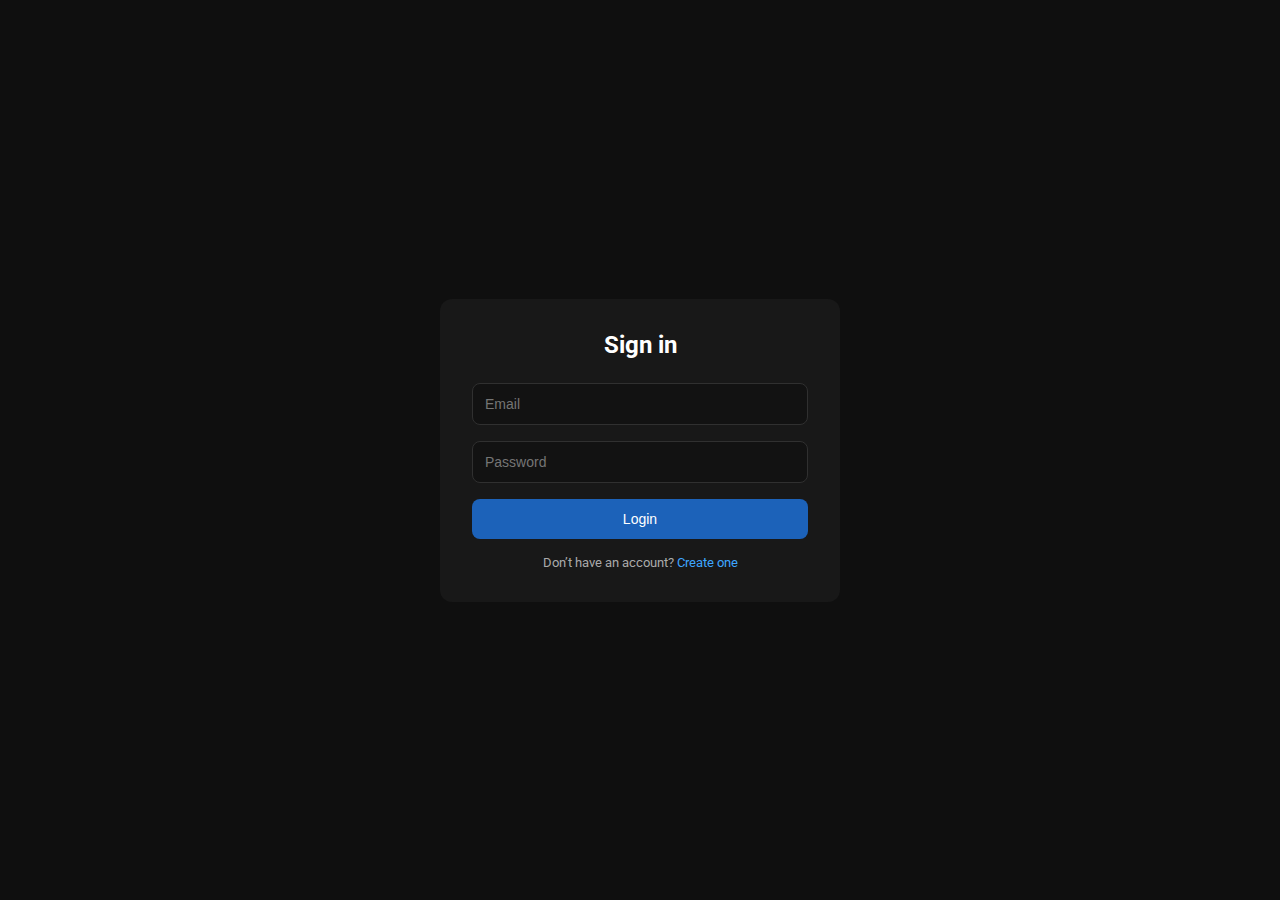
<file: login.html>
<!doctype html>
<html lang="en">
  <head>
    <meta charset="UTF-8" />
    <meta name="viewport" content="width=device-width, initial-scale=1.0" />
    <title>Login</title>
    <link rel="stylesheet" href="style.css" />
    <title>YouTube</title>
    <link
      rel="shortcut icon"
      href="resources/yt-icon.svg"
      type="image/x-icon"
    />

    <script>
      const form = document.querySelector("form");

      form.addEventListener("submit", function (e) {
        e.preventDefault();

        // fake login success
        window.location.href = "index.html";
      });
    </script>
  </head>
  <body>
    <div class="login-container">
      <form class="login-box">
        <h2>Sign in</h2>

        <input type="email" placeholder="Email" required />
        <input type="password" placeholder="Password" required />

        <button type="submit">Login</button>

        <div class="login-footer">
          Don’t have an account?
          <a href="#">Create one</a>
        </div>
      </form>
    </div>
  </body>
</html>
</file>
<file: style.css>
@import url("https://fonts.googleapis.com/css2?family=Roboto:ital,wght@0,100..900;1,100..900&display=swap");

* {
  margin: 0;
  padding: 0;
  box-sizing: border-box;
}

body {
  font-family: "Roboto", Arial, sans-serif;
  background-color: #0f0f0f;
  color: #fff;
}

/* Header */
.header {
  display: flex;
  align-items: center;
  justify-content: space-between;
  padding: 0 16px;
  height: 56px;
  background-color: #0f0f0fe7;
  backdrop-filter: blur(10px);

  position: fixed;
  top: 0;
  left: 0;
  right: 0;
  z-index: 1000;
  border-bottom: none;
}

.header-left {
  display: flex;
  align-items: center;
  gap: 16px;
}

.menu-icon {
  width: 40px;
  height: 40px;
  border-radius: 50%;
  display: flex;
  align-items: center;
  justify-content: center;
  cursor: pointer;
  transition: background-color 0.2s;
}

.menu-icon:hover {
  background-color: rgba(255, 255, 255, 0.1);
}

.menu-icon svg {
  width: 24px;
  height: 24px;
  fill: #fff;
}

.youtube-logo {
  display: flex;
  align-items: center;
  gap: 4px;
  cursor: pointer;
}

.youtube-logo-icon {
  width: 90px;
  height: 20px;
}

.youtube-logo-text {
  font-size: 10px;
  color: #aaa;
  position: relative;
  top: -8px;
}

.header-center {
  flex: 0 1 728px;
  display: flex;
  align-items: center;
  gap: 0;
}

.search-container {
  display: flex;
  flex: 1;
  max-width: 640px;
}

.search-input {
  flex: 1;
  height: 40px;
  padding: 0 16px;
  background-color: #121212;
  border: 1px solid #303030;
  border-radius: 40px 0 0 40px;
  color: #fff;
  font-size: 16px;
  outline: none;
}

.search-input::placeholder {
  color: #888;
}

.search-input:focus {
  border-color: #1c62b9;
}

.search-button {
  width: 64px;
  height: 40px;
  background-color: #222;
  border: 1px solid #303030;
  border-left: none;
  border-radius: 0 40px 40px 0;
  cursor: pointer;
  display: flex;
  align-items: center;
  justify-content: center;
}

.search-button:hover {
  background-color: #2a2a2a;
}

.voice-search {
  width: 40px;
  height: 40px;
  border-radius: 50%;
  background-color: #181818;
  border: none;
  cursor: pointer;
  display: flex;
  align-items: center;
  justify-content: center;
  margin-left: 8px;
}

.voice-search:hover {
  background-color: #2a2a2a;
}

.header-right {
  display: flex;
  align-items: center;
  gap: 8px;
}

.create-button {
  display: flex;
  align-items: center;
  gap: 8px;
  padding: 0 16px;
  height: 36px;
  background: #303030;
  border: 1px solid #303030;
  border-radius: 18px;
  color: #fff;
  cursor: pointer;
  font-size: 14px;
  font-weight: 500;
}

.create-button:hover {
  background-color: rgba(255, 255, 255, 0.1);
}

.icon-button {
  width: 40px;
  height: 40px;
  border-radius: 50%;
  display: flex;
  align-items: center;
  justify-content: center;
  cursor: pointer;
  position: relative;
}

.icon-button:hover {
  background-color: rgba(255, 255, 255, 0.1);
}

.notification-badge {
  position: absolute;
  top: 8px;
  right: 8px;
  background-color: #cc0000;
  color: #fff;
  border-radius: 10px;
  padding: 2px 6px;
  font-size: 10px;
  font-weight: 500;
}

.profile-icon {
  width: 32px;
  height: 32px;
  border-radius: 50%;
  background-color: #f00;
  overflow: hidden;
}

.profile-icon img {
  width: 100%;
  height: 100%;
  object-fit: cover;
}

/* Sidebar */
.sidebar {
  position: fixed;
  left: 0;
  top: 56px;
  width: 240px;
  height: calc(100vh - 56px);
  background-color: #0f0f0f;
  overflow-y: auto;
  padding: 12px 0;
  z-index: 900;
}

.sidebar::-webkit-scrollbar {
  width: 8px;
}

.sidebar::-webkit-scrollbar-track {
  background: transparent;
}

.sidebar::-webkit-scrollbar-thumb {
  background: #717171;
  border-radius: 4px;
}

.sidebar-item {
  display: flex;
  align-items: center;
  gap: 24px;
  padding: 0 24px;
  height: 40px;
  cursor: pointer;
  color: #fff;
  font-size: 14px;
  font-weight: 400;
  transition: background-color 0.2s;
}

.sidebar-item:hover {
  background-color: #272727;
}

.sidebar-item.active {
  background-color: #272727;
  font-weight: 500;
}

.sidebar-icon {
  width: 24px;
  height: 24px;
}

.sidebar-section {
  border-bottom: 1px solid #272727;
  padding: 8px 0;
}

.sidebar-header {
  display: flex;
  align-items: center;
  padding: 8px 24px;
  color: #fff;
  font-size: 16px;
  font-weight: 400;
}
.sidebar-header span {
  padding-right: 8px;
}

.subscription-item {
  display: flex;
  align-items: center;
  gap: 24px;
  padding: 0 24px;
  height: 40px;
  cursor: pointer;
  color: #fff;
  font-size: 14px;
  transition: background-color 0.2s;
}

.subscription-item:hover {
  background-color: #272727;
}

.subscription-avatar {
  width: 24px;
  height: 24px;
  border-radius: 50%;
  background-color: #333;
  flex-shrink: 0;
}

.show-more {
  display: flex;
  align-items: center;
  gap: 24px;
  padding: 0 24px;
  height: 40px;
  cursor: pointer;
  color: #fff;
  font-size: 14px;
}

.show-more:hover {
  background-color: #272727;
}
.footer {
  padding: 16px 16px;
  border-bottom: none;
}
.footer-container {
  font-size: 13px;
  color: #aaa;
  line-height: 18px;
}
.link-set {
  margin-bottom: 8px;
}
.link-set a {
  color: #aaa;
  text-decoration: none;
  margin-right: 8px;
}
.Copyright {
  color: #717171;
  font-size: 12px;
}

/* Main Content */
.main-content {
  margin-left: 240px;
  margin-top: 56px;
  padding: 24px 24px;
}

/* Filter Chips */
.filter-chips {
  display: flex;
  gap: 12px;
  margin-bottom: 24px;
  overflow-x: auto;
  padding-bottom: 8px;
  position: sticky;
  top: 56px;
  background-color: #0f0f0fe7;
  backdrop-filter: blur(10px);
  z-index: 100;
  padding: 10px;
  border-top: none;
}

.filter-chips::-webkit-scrollbar {
  height: 0;
}

.chip {
  padding: 0 12px;
  height: 32px;
  background-color: #272727;
  border: none;
  border-radius: 8px;
  color: #fff;
  font-size: 14px;
  font-weight: 500;
  cursor: pointer;
  white-space: nowrap;
  transition: background-color 0.2s;
  flex-shrink: 0;
}

.chip:hover {
  background-color: #3f3f3f;
}

.chip.active {
  background-color: #f1f1f1;
  color: #0f0f0f;
}

.chip.active:hover {
  background-color: #d9d9d9;
}

/* Video Grid */
.video-grid {
  display: grid;
  grid-template-columns: repeat(3, 1fr);
  gap: 40px 16px;
}

.video-card {
  cursor: pointer;
}

.video-thumbnail {
  position: relative;
  width: 100%;
  aspect-ratio: 16 / 9;
  border-radius: 12px;
  overflow: hidden;
  margin-bottom: 12px;
}

.video-thumbnail img,
.video-thumbnail video {
  width: 100%;
  height: 100%;
  object-fit: cover;
  transition: transform 0.2s;
}

.video-card:hover .video-thumbnail img {
  transform: scale(1.05);
}

.video-duration {
  position: absolute;
  bottom: 8px;
  right: 8px;
  background-color: rgba(0, 0, 0, 0.85);
  color: #fff;
  padding: 3px 4px;
  border-radius: 4px;
  font-size: 12px;
  font-weight: 500;
}

.video-info {
  display: flex;
  gap: 12px;
}

.channel-icon {
  width: 36px;
  height: 36px;
  border-radius: 50%;
  background-color: #333;
  flex-shrink: 0;
  overflow: hidden;
}

.channel-icon img {
  width: 100%;
  height: 100%;
  object-fit: cover;
}

.video-details {
  flex: 1;
  min-width: 0;
}

.video-title {
  font-size: 14px;
  font-weight: 500;
  line-height: 1.4;
  color: #fff;
  margin-bottom: 4px;
  display: -webkit-box;
  -webkit-line-clamp: 2;
  -webkit-box-orient: vertical;
  overflow: hidden;
}

.channel-name {
  font-size: 12px;
  color: #aaa;
  margin-bottom: 2px;
}

.video-metadata {
  font-size: 12px;
  color: #aaa;
}

.video-menu {
  width: 24px;
  height: 24px;
  flex-shrink: 0;
  background: transparent;
  border: none;
  color: #fff;
  cursor: pointer;
  display: flex;
  align-items: center;
  justify-content: center;
}

.video-card:hover {
  opacity: 1;
}

.video-menu:hover {
  background-color: rgba(255, 255, 255, 0.1);
  border-radius: 50%;
}

/* Video Menu Dropdown */
.video-menu-wrapper {
  position: relative;
}

.video-menu-dropdown {
  position: absolute;
  right: 0;
  top: 32px;
  background: #181818;
  border: 1px solid #303030;
  border-radius: 8px;
  display: none;
  z-index: 100;
  min-width: 160px;
}

.menu-item {
  padding: 10px 12px;
  font-size: 14px;
  cursor: pointer;
}

.menu-item:hover {
  background-color: #272727;
}

.video-menu-wrapper.open .video-menu-dropdown {
  display: block;
}
.remove-watch-later {
  background: transparent;
  border: none;
  color: #3ea6ff;
  cursor: pointer;
  font-size: 13px;
  padding: 4px 8px;
}

.remove-watch-later:hover {
  text-decoration: underline;
}

@media (max-width: 1313px) {
  .sidebar {
    width: 72px;
    padding: 4px 0;
    overflow-y: hidden;
  }

  .sidebar::-webkit-scrollbar {
    display: none;
  }

  .sidebar-section {
    border-bottom: none;
    padding: 4px 0;
  }
  .header-svg {
    display: none;
  }

  .sidebar-section:first-child {
    display: block;
  }

  /* For Subscriptions section  */
  .sidebar-section:nth-child(2) {
    display: block;
  }

  .sidebar-section:nth-child(2) .sidebar-header {
    display: flex;
    flex-direction: column;
    padding: 16px 8px;
    height: auto;
    gap: 4px;
    align-items: center;
    justify-content: center;
    cursor: pointer;
    transition: background-color 0.2s;
  }

  .sidebar-section:nth-child(2) .sidebar-header:hover {
    background-color: #272727;
  }

  .sidebar-section:nth-child(2) .sidebar-header svg {
    display: none;
  }

  .sidebar-section:nth-child(2) .sidebar-header::before {
    content: "";
    width: 24px;
    height: 24px;
    background-image: url("data:image/svg+xml,%3Csvg viewBox='0 0 24 24' fill='white' xmlns='http://www.w3.org/2000/svg'%3E%3Cpath d='M10 18v-6l5 3-5 3zm7-15H7v1h10V3zm3 3H4v1h16V6zm2 3H2v12h20V9zM3 10h18v10H3V10z'/%3E%3C/svg%3E");
    background-size: contain;
    background-repeat: no-repeat;
  }

  .sidebar-section:nth-child(2) .sidebar-header span {
    font-size: 10px;
    text-align: center;
    line-height: 1.2;
  }

  .sidebar-section:nth-child(2) .subscription-item,
  .sidebar-section:nth-child(2) .show-more {
    display: none;
  }

  .sidebar-section:nth-child(3) {
    display: block;
  }

  .sidebar-section:nth-child(3) .sidebar-header {
    display: flex;
    flex-direction: column;
    padding: 16px 8px;
    height: auto;
    gap: 4px;
    align-items: center;
    justify-content: center;
    cursor: pointer;
    transition: background-color 0.2s;
  }

  .sidebar-section:nth-child(3) .sidebar-header:hover {
    background-color: #272727;
  }

  .sidebar-section:nth-child(3) .sidebar-header svg {
    display: none;
  }

  .sidebar-section:nth-child(3) .sidebar-header::before {
    content: "";
    width: 24px;
    height: 24px;
    background-image: url("resources/you.svg");
    background-size: contain;
    background-repeat: no-repeat;
    align-items: center;
  }

  .sidebar-section:nth-child(3) .sidebar-header span {
    font-size: 10px;
    text-align: center;
    line-height: 1.2;
  }

  .sidebar-section:nth-child(3) .sidebar-item,
  .sidebar-section:nth-child(3) .show-more {
    display: none;
  }

  .sidebar-section:nth-child(4),
  .sidebar-section:nth-child(5),
  .sidebar-section:nth-child(6) {
    display: none;
  }

  .subscription-item,
  .show-more {
    display: none;
  }

  .sidebar-item {
    flex-direction: column;
    padding: 16px 8px;
    height: auto;
    gap: 4px;
    align-items: center;
    justify-content: center;
  }

  .sidebar-item span {
    font-size: 10px;
    text-align: center;
    line-height: 1.2;
  }

  .sidebar-icon {
    width: 24px;
    height: 24px;
  }

  .sidebar-header {
    display: none;
  }

  .subscription-item {
    flex-direction: column;
    padding: 16px 8px;
    height: auto;
    gap: 4px;
    align-items: center;
    justify-content: center;
  }

  .subscription-item span {
    font-size: 10px;
    text-align: center;
    line-height: 1.2;
    max-width: 64px;
    overflow: hidden;
    text-overflow: ellipsis;
    white-space: nowrap;
  }

  .subscription-avatar {
    width: 24px;
    height: 24px;
  }

  .show-more {
    flex-direction: column;
    padding: 16px 8px;
    height: auto;
    gap: 4px;
    align-items: center;
    justify-content: center;
  }

  .show-more span {
    font-size: 10px;
    text-align: center;
    line-height: 1.2;
  }
  footer {
    display: none;
  }
  .main-content {
    margin-left: 72px;
  }

  .video-grid {
    grid-template-columns: repeat(3, 1fr);
    gap: 40px 16px;
  }
}

@media (max-width: 656px) {
  body {
    padding: 0.4rem;
  }
  .sidebar {
    display: none;
  }

  .main-content {
    margin-left: 0;
    padding: 0 20px 8px 16px;
    margin: 0;
  }

  .header {
    padding: 0 12px;
    height: 56px;
    background-color: #0f0f0fe7;
    backdrop-filter: blur(10px);
    position: sticky;
  }

  .header-left .youtube-logo-text {
    display: inline;
  }

  .header-center {
    display: none;
  }

  .header-right {
    gap: 4px;
  }

  .create-button span {
    display: inline;
  }

  .create-button {
    padding: 0 12px;
    height: 36px;
    font-size: 14px;
  }

  .filter-chips {
    margin-bottom: 16px;
    padding-bottom: 8px;
    gap: 8px;
    overflow-x: auto;
    -webkit-overflow-scrolling: touch;
    scrollbar-width: none;
    width: 100%;
    position: sticky;
  }

  .filter-chips::-webkit-scrollbar {
    display: none;
  }

  .chip {
    font-size: 14px;
    height: 32px;
    padding: 0 12px;
  }

  .video-grid {
    grid-template-columns: 1fr;
    gap: 16px;
  }

  .video-thumbnail {
    border-radius: 12px;
    margin-bottom: 12px;
  }

  .video-duration {
    bottom: 8px;
    right: 8px;
    font-size: 12px;
    padding: 3px 4px;
  }

  .video-info {
    gap: 12px;
  }

  .channel-icon {
    width: 36px;
    height: 36px;
  }

  .video-title {
    font-size: 14px;
    line-height: 1.4;
    font-weight: 500;
  }

  .channel-name {
    font-size: 12px;
  }

  .video-metadata {
    font-size: 12px;
  }

  .video-menu {
    width: 24px;
    height: 24px;
    opacity: 1;
  }
}

/* Login Page Styles */
.login-container {
  min-height: 100vh;
  display: flex;
  align-items: center;
  justify-content: center;
  background-color: #0f0f0f;
}

.login-box {
  width: 100%;
  max-width: 400px;
  background: #181818;
  padding: 32px;
  border-radius: 12px;
}

.login-box h2 {
  text-align: center;
  margin-bottom: 24px;
}

.login-box input {
  width: 100%;
  padding: 12px;
  margin-bottom: 16px;
  border-radius: 8px;
  border: 1px solid #303030;
  background: #121212;
  color: #fff;
  font-size: 14px;
}

.login-box input:focus {
  outline: none;
  border-color: #1c62b9;
}

.login-box button {
  width: 100%;
  padding: 12px;
  border: none;
  border-radius: 8px;
  background: #1c62b9;
  color: #fff;
  font-size: 14px;
  font-weight: 500;
  cursor: pointer;
}

.login-box button:hover {
  background: #1a5bb8;
}

.login-footer {
  text-align: center;
  margin-top: 16px;
  font-size: 13px;
  color: #aaa;
}

.login-footer a {
  color: #3ea6ff;
  text-decoration: none;
}
</file>
